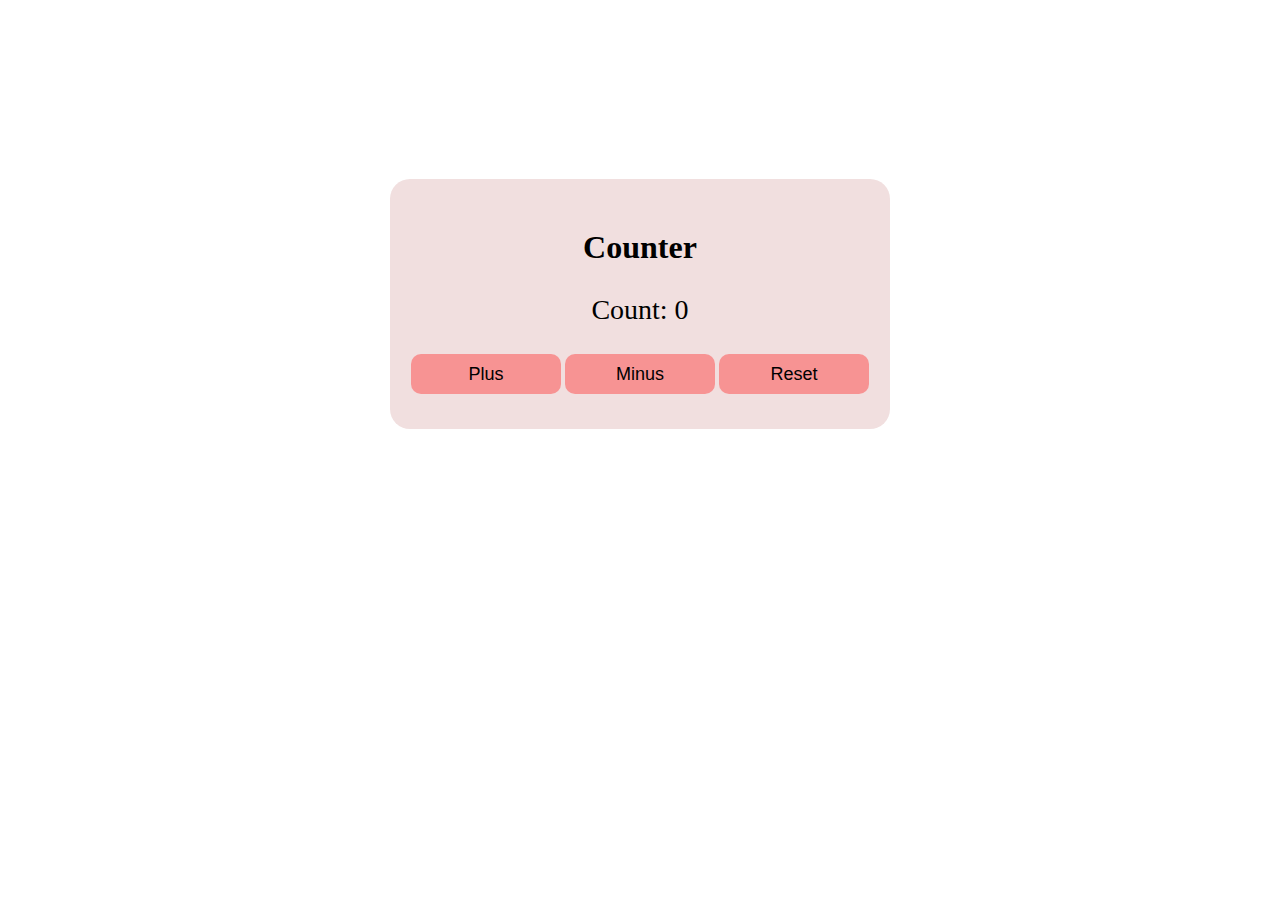
<file: 1. counter/index.html>
<!DOCTYPE html>
<html lang="en">
  <head>
    <meta charset="UTF-8" />
    <meta http-equiv="X-UA-Compatible" content="IE=edge" />
    <meta name="viewport" content="width=device-width, initial-scale=1.0" />
    <link rel="stylesheet" href="./style.css" />
    <title>Document</title>
  </head>
  <body>
    <div class="container">
      <div class="wrapper">
        <h1>Counter</h1>

        <p>Count: <span id="value">0</span></p>

        <div class="buttons__block">
          <button class="btn plus">plus</button>
          <button class="btn minus">minus</button>
          <button class="btn reset">reset</button>
        </div>
      </div>
    </div>
    <script src="./script.js"></script>
  </body>
</html>
</file>
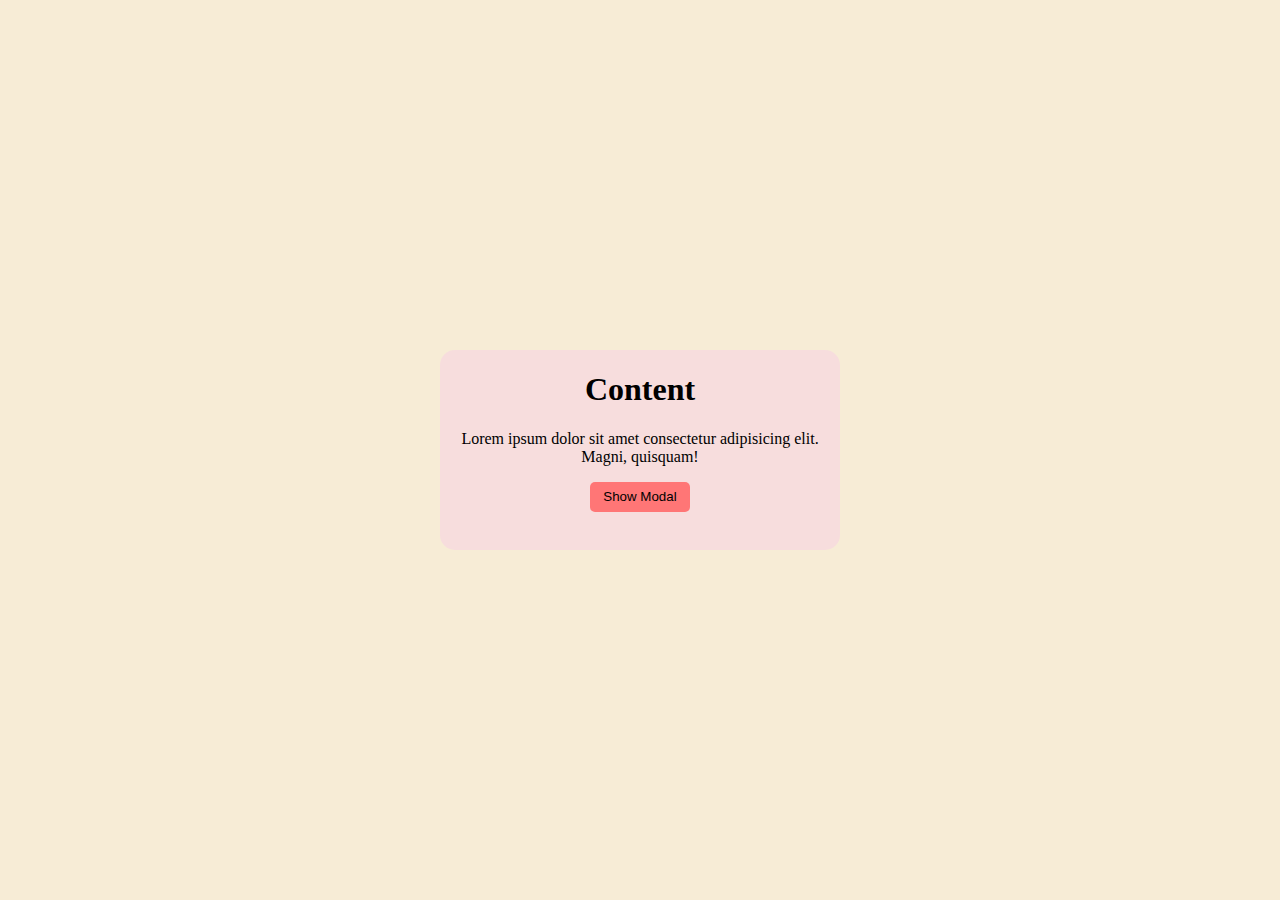
<file: 2. modal/index.html>
<!DOCTYPE html>
<html lang="en">
  <head>
    <meta charset="UTF-8" />
    <meta http-equiv="X-UA-Compatible" content="IE=edge" />
    <meta name="viewport" content="width=device-width, initial-scale=1.0" />
    <link rel="stylesheet" href="style.css" />
    <title>Document</title>
  </head>
  <body>
    <div class="content">
      <div class="banner">
        <h1>Content</h1>
        <p>
          Lorem ipsum dolor sit amet consectetur adipisicing elit. Magni,
          quisquam!
        </p>
        <button class="btn open-btn">Show Modal</button>
      </div>
    </div>

    <div class="modal">
      <div class="modal__container">
        <h2>Modal Header</h2>
        <p>
          Lorem ipsum dolor sit amet consectetur adipisicing elit. Rerum,
          sapiente?
        </p>
        <span class="close-btn">X</span>
      </div>
    </div>
    <script src="./script.js"></script>
  </body>
</html>
</file>
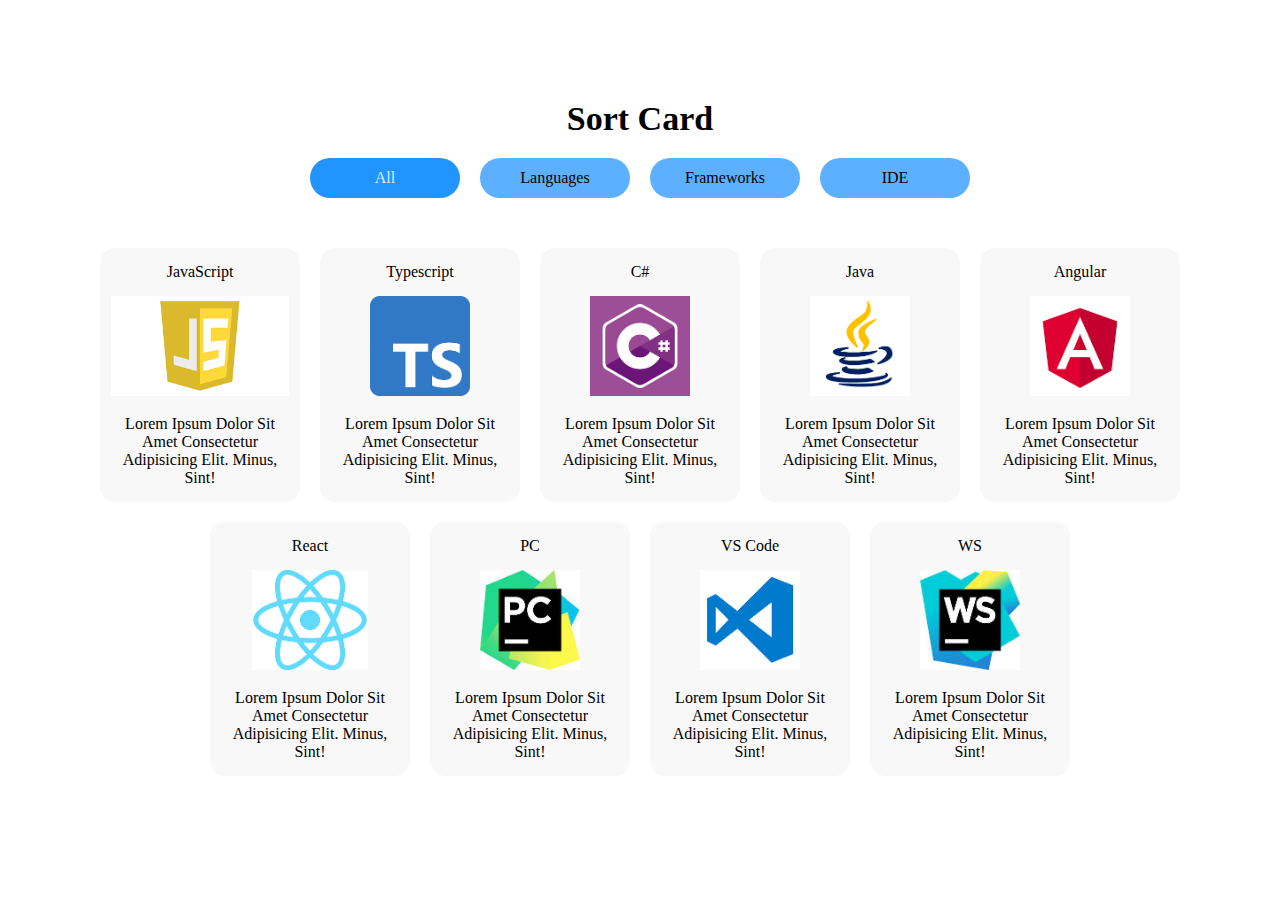
<file: 3. sortCards/index.html>
<!DOCTYPE html>
<html lang="en">
  <head>
    <meta charset="UTF-8" />
    <meta http-equiv="X-UA-Compatible" content="IE=edge" />
    <meta name="viewport" content="width=device-width, initial-scale=1.0" />
    <link rel="stylesheet" href="style.css" />
    <title>Document</title>
  </head>
  <body>
    <section class="cards">
      <h1 class="header">Sort Card</h1>
      <div class="block__tag">
        <div class="tag tag--active" data-name="all">All</div>
        <div class="tag" data-name="languages">Languages</div>
        <div class="tag" data-name="frameworks">Frameworks</div>
        <div class="tag" data-name="IDE">IDE</div>
      </div>
      <div class="block__cards">
        <div class="card javascript" data-name="languages">
          <p class="card--name">JavaScript</p>
          <img class="card--img" src="./img/Javascript.png" alt="img" />
          <p class="card--text">
            Lorem ipsum dolor sit amet consectetur adipisicing elit. Minus,
            sint!
          </p>
        </div>
        <div class="card typescript" data-name="languages">
          <p class="card--name">typescript</p>
          <img class="card--img" src="./img/Typescript.png" alt="img" />
          <p class="card--text">
            Lorem ipsum dolor sit amet consectetur adipisicing elit. Minus,
            sint!
          </p>
        </div>
        <div class="card sharp" data-name="languages">
          <p class="card--name">C#</p>
          <img class="card--img" src="./img/sharp.png" alt="img" />
          <p class="card--text">
            Lorem ipsum dolor sit amet consectetur adipisicing elit. Minus,
            sint!
          </p>
        </div>
        <div class="card java" data-name="languages">
          <p class="card--name">Java</p>
          <img class="card--img" src="./img/Java.png" alt="img" />
          <p class="card--text">
            Lorem ipsum dolor sit amet consectetur adipisicing elit. Minus,
            sint!
          </p>
        </div>
        <div class="card angular" data-name="frameworks">
          <p class="card--name">Angular</p>
          <img class="card--img" src="./img/angular.png" alt="img" />
          <p class="card--text">
            Lorem ipsum dolor sit amet consectetur adipisicing elit. Minus,
            sint!
          </p>
        </div>
        <div class="card react" data-name="frameworks">
          <p class="card--name">React</p>
          <img class="card--img" src="./img/react.png" alt="img" />
          <p class="card--text">
            Lorem ipsum dolor sit amet consectetur adipisicing elit. Minus,
            sint!
          </p>
        </div>
        <div class="card pc" data-name="IDE">
          <p class="card--name">PC</p>
          <img class="card--img" src="./img/pc.jfif" alt="img" />
          <p class="card--text">
            Lorem ipsum dolor sit amet consectetur adipisicing elit. Minus,
            sint!
          </p>
        </div>
        <div class="card vsc" data-name="IDE">
          <p class="card--name">VS Code</p>
          <img class="card--img" src="./img/vsc.png" alt="img" />
          <p class="card--text">
            Lorem ipsum dolor sit amet consectetur adipisicing elit. Minus,
            sint!
          </p>
        </div>
        <div class="card ws" data-name="IDE">
          <p class="card--name">WS</p>
          <img class="card--img" src="./img/ws.jfif" alt="img" />
          <p class="card--text">
            Lorem ipsum dolor sit amet consectetur adipisicing elit. Minus,
            sint!
          </p>
        </div>
      </div>
    </section>

    <script src="./script.js"></script>
  </body>
</html>
</file>
<file: 1. counter/style.css>
.container {
  text-align: center;
  padding-top: 150px;
}

.wrapper {
  margin: 0 auto;
  width: 500px;
  height: 250px;
  border-radius: 20px;
  background: rgb(241, 223, 223);
}

h1 {
  padding-top: 50px;
}

p {
  font-size: 28px;
}

button {
  text-transform: capitalize;
  width: 150px;
  height: 40px;
  border-radius: 10px;
  border: none;
  cursor: pointer;
  background: rgb(247, 147, 147);
  transition: all 0.3s ease-in-out;
  font-size: 18px;
}

button:hover {
  background: rgb(255, 121, 121);
}

button:active {
  background: rgb(253, 103, 103);
}
</file>
<file: 2. modal/style.css>
.content {
  position: fixed;
  top: 0;
  left: 0;
  width: 100%;
  height: 100%;
  background: rgb(247, 236, 214);
  display: grid;
  place-items: center;
  transition: all 0.3s ease-in-out;
}

.banner {
  width: 400px;
  height: 200px;
  border-radius: 15px;
  background: rgb(247, 221, 221);
  text-align: center;
}

.btn {
  width: 100px;
  height: 30px;
  background: rgb(255, 118, 118);
  border-radius: 5px;
  border: none;
  cursor: pointer;
  transition: all 0.3s ease-in-out;
}

.btn:hover {
  background: rgb(253, 83, 83);
}
.btn:active {
  background: rgb(252, 45, 45);
  color: rgb(241, 224, 224);
}

.modal {
  position: fixed;
  top: 0;
  left: 0;
  width: 100%;
  height: 100%;
  background: rgb(255, 238, 203);
  display: grid;
  place-items: center;
  transition: all 0.3s ease-in-out;
  visibility: hidden;
  z-index: -10;
}
.modal__container {
  position: relative;
  max-width: 400px;
  max-height: 200px;
  width: 100%;
  height: 100%;
  background: rgb(255, 219, 195);
  border-radius: 20px;
  text-align: center;
  z-index: 200;
}
h2 {
  margin-top: 30px;
}
.show-modal {
  visibility: visible;
  z-index: 10;
}

.close-btn {
  top: 5px;
  right: 2%;
  cursor: pointer;
  display: flex;
  align-items: center;
  justify-content: center;
  position: absolute;
  width: 25px;
  height: 25px;
  border-radius: 50%;
  color: rgb(255, 10, 10);
}

.close-btn:hover {
  color: rgb(255, 10, 10);
  background: rgb(255, 158, 93);
}
.close-btn:active {
  background: rgb(255, 10, 10);
  color: rgb(247, 209, 184);
}
</file>
<file: 3. sortCards/style.css>
* {
  box-sizing: border-box;
  margin: 0;
  padding: 0;
}

/* body {
  background: rgb(250, 191, 113, 0.2);
} */

section {
  position: absolute;
  top: 50%;
  left: 50%;
  transform: translate(-50%, -50%);
  background: rgba(255, 255, 255);
  border-radius: 20px;
  max-width: 1200px;
  max-height: 800px;
  width: 100%;
  height: 100%;
  padding: 50px 20px;
}

.header {
  text-align: center;
  font-size: 34px;
}

.block__tag {
  display: flex;
  gap: 20px;
  justify-content: center;
  margin-top: 20px;
  flex-wrap: wrap;
}

.tag {
  max-width: 150px;
  height: 40px;
  width: 100%;
  background: rgb(92, 176, 255);
  border-radius: 20px;
  border: none;
  display: flex;
  justify-content: center;
  align-items: center;
  cursor: pointer;
  transition: all 0.3s ease-in-out;
}

.tag:hover {
  background: rgb(62, 162, 255);
  color: rgb(217, 237, 255);
}
.tag:active {
  background: rgb(33, 148, 255);
  color: rgb(217, 237, 255);
}

.tag--active {
  background: rgb(33, 148, 255);
  color: rgb(217, 237, 255);
}

.block__cards {
  margin-top: 50px;
  display: flex;
  gap: 20px;
  flex-wrap: wrap;
  justify-content: center;
}

.card {
  text-align: center;
  background: rgb(248, 248, 248);
  border-radius: 15px;
  text-transform: capitalize;
  max-width: 200px;
  width: 100%;
  padding: 15px 10px;
  cursor: pointer;
  transition: all 0.3s ease-in-out;
}

.card:hover {
  transform: scale(1.05);
}

.card--img {
  height: 100px;
  margin: 15px 0;
}

.card--hide {
  display: none;
}
</file>
